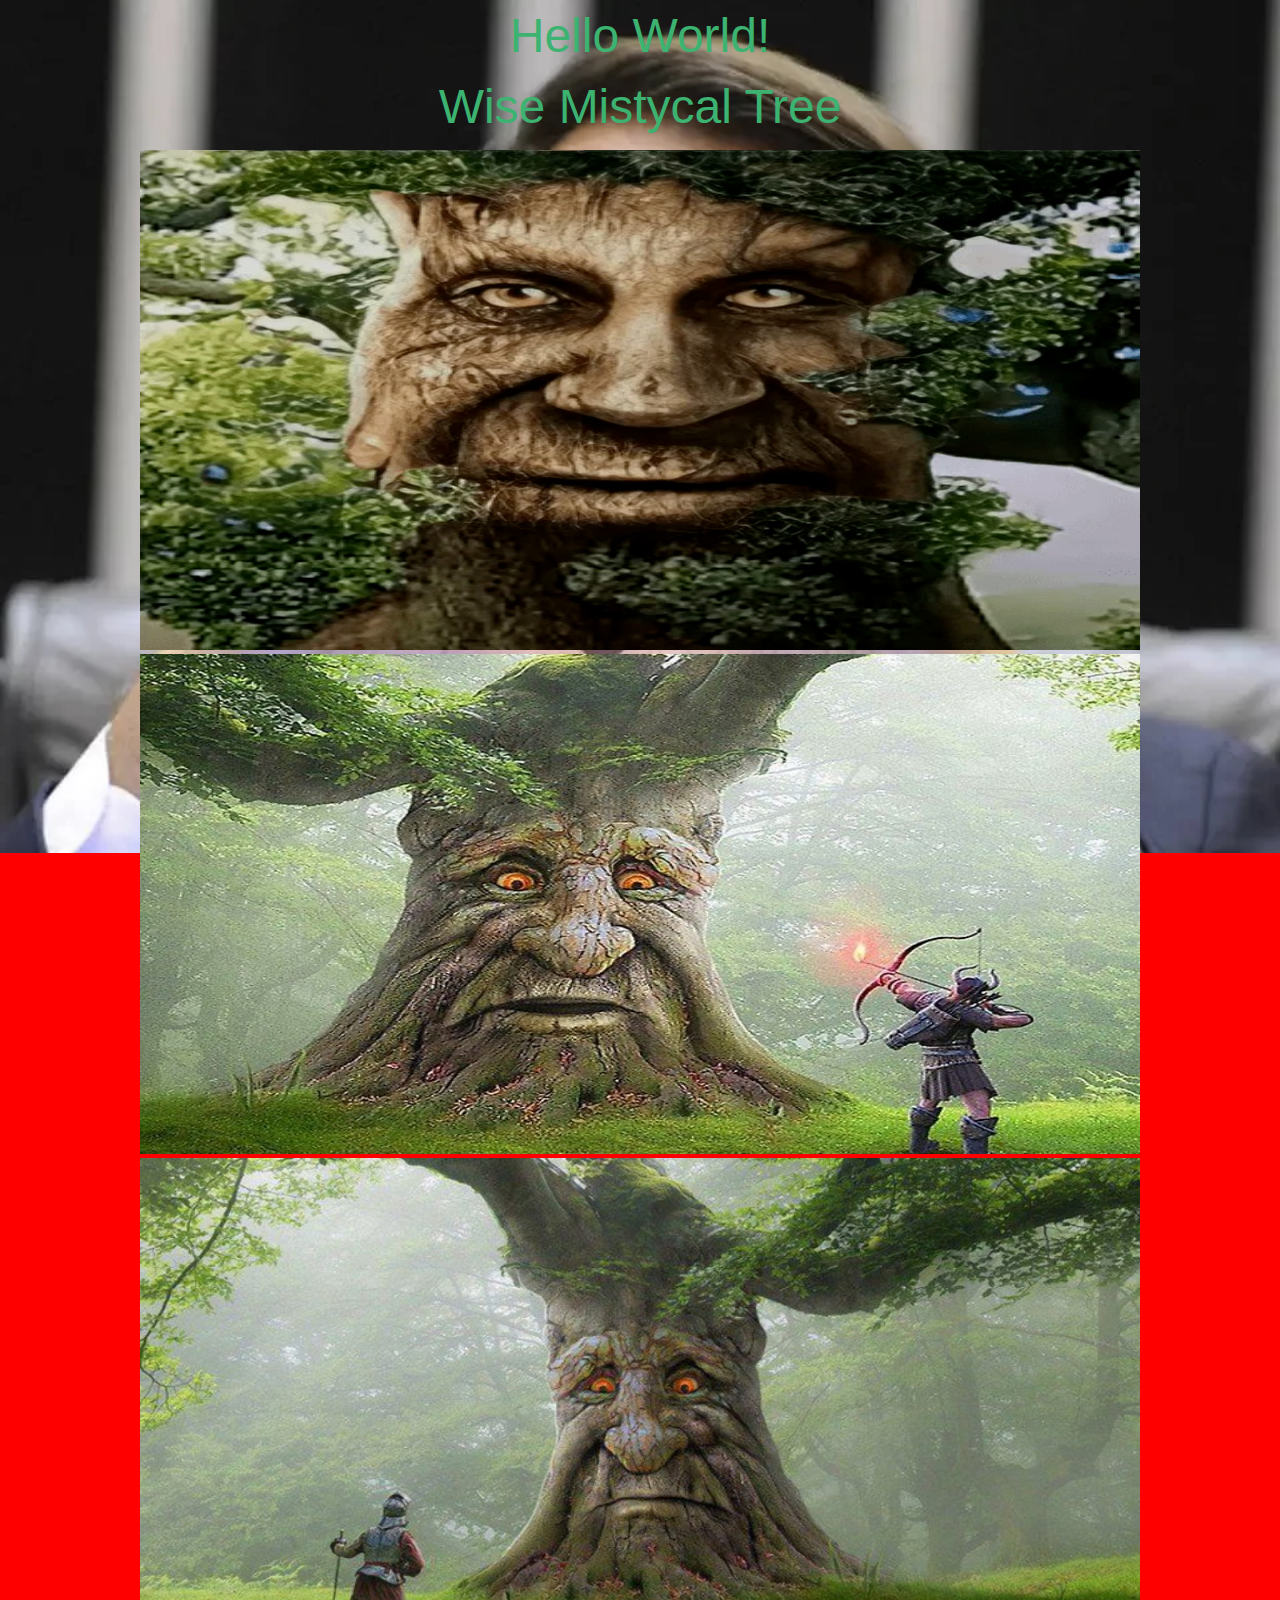
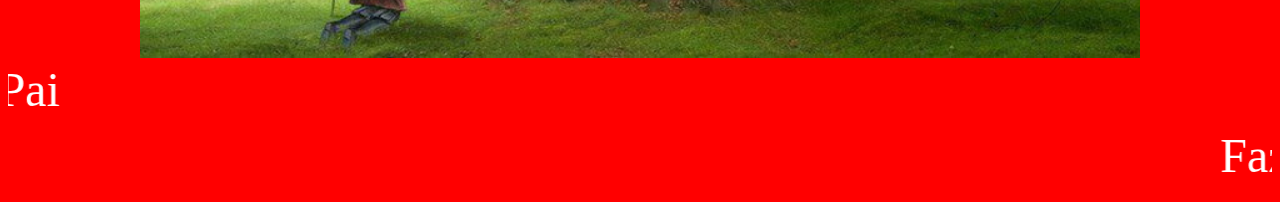
<file: Adriner.html>
<!DOCTYPE html>
<html lang="en">
<head>

    <meta charset="UTF-8">
    <meta http-equiv="X-UA-Compatible" content="IE=edge">
    <meta name="viewport" content="width=device-width, initial-scale=1.0">
    <title>ady</title>
    <style>
        body{
   background-image:url(joia.webp);
   background-size: 100%;
   background-attachment: fixed;
   background-repeat: no-repeat;
    }
    </style>
    
    </head>

        
        
    </style>
</head>
<body bgcolor="red" background="joia.webp"
    <p align="center">
        <font size="50" color="MediumSeaGreen" face="Arial">
            Hello World!
        </font>
    </p>
    <p align="center">
        <font size="50" color="MediumSeaGreen" face="Arial">
            Wise Mistycal Tree
        </font>
    </p>
    
    <img src="Wise" width="1000" height="500">
    <img src="idk.jpg" width="1000" height="500">
    <img src="nao.jpg" width="1000" height="500">
    <font size=30 color="white">
        <marquee direction="right">
            Devagar Pai
        </marquee>
    </font>
    <font size=30 color="white">
        <marquee direction="left">
            Faz isso não irmãzinha
        </marquee>
    </font>
</body>
</html>
</file>
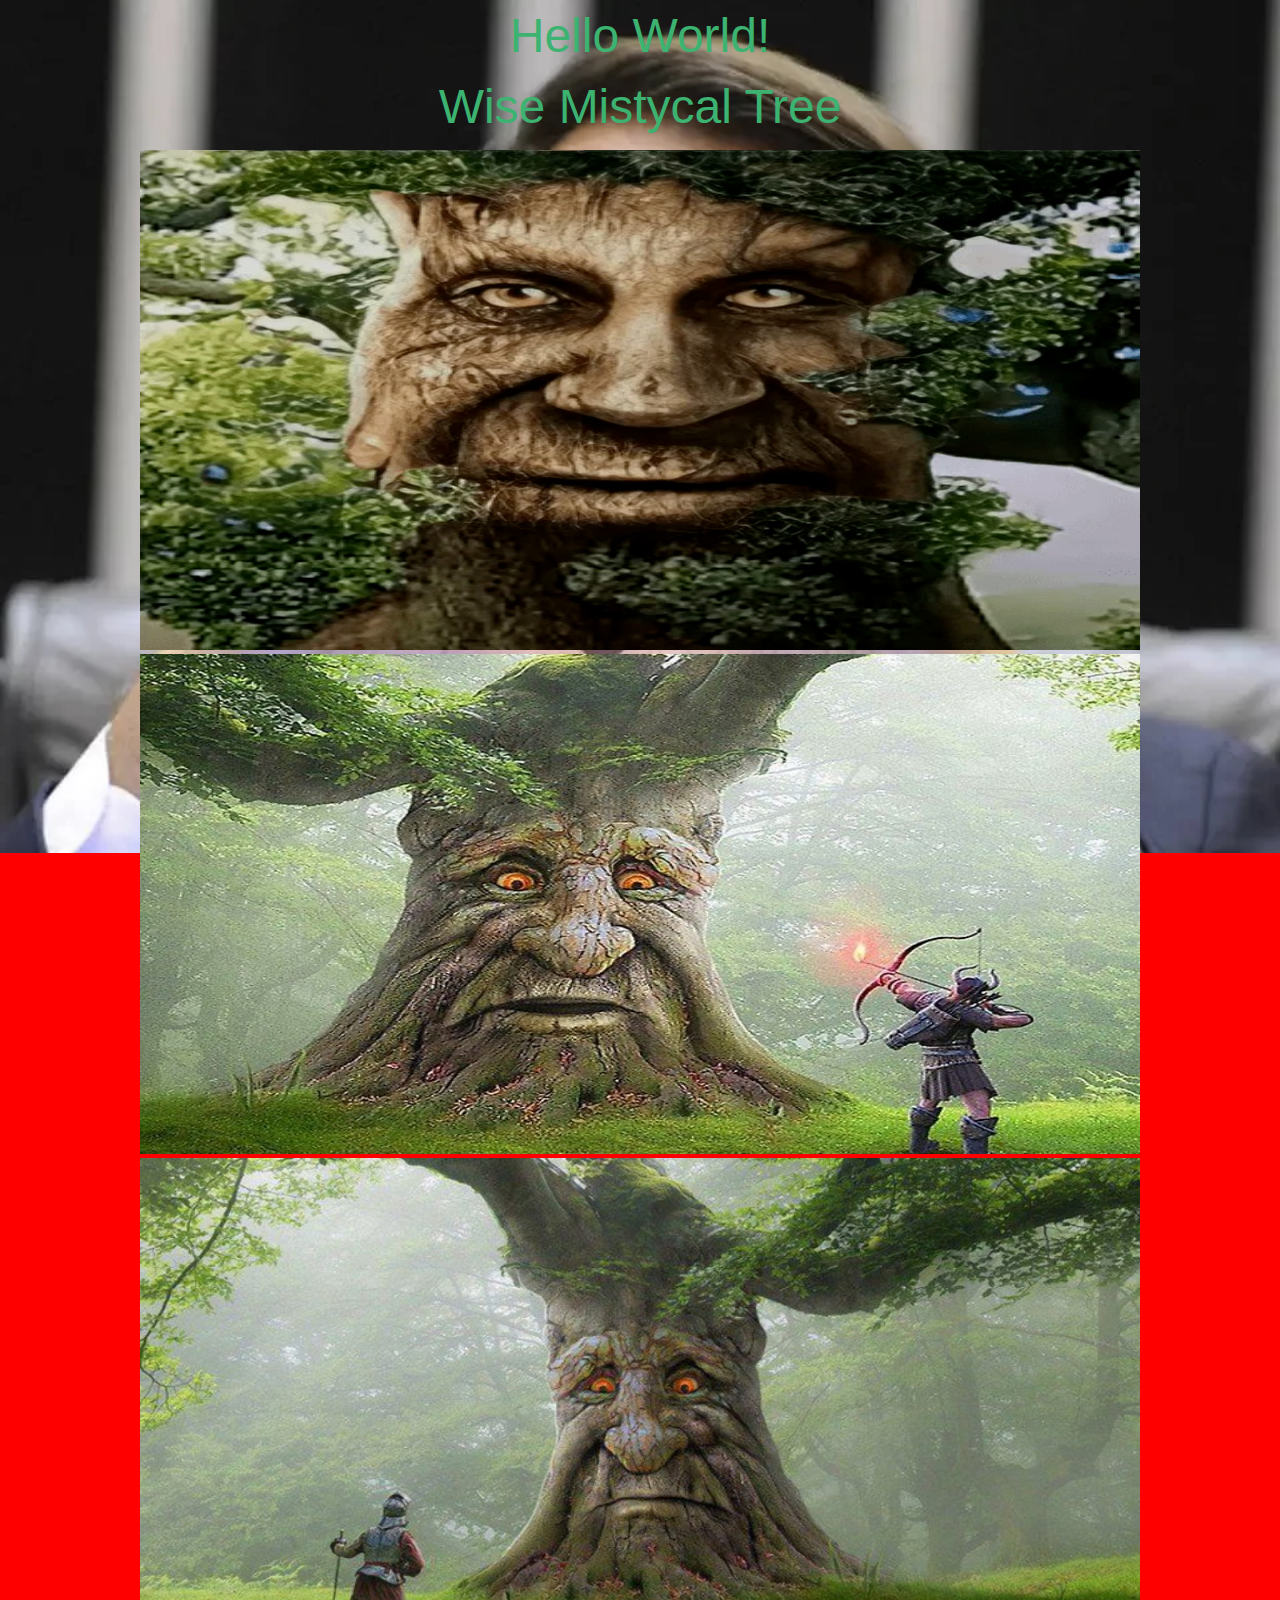
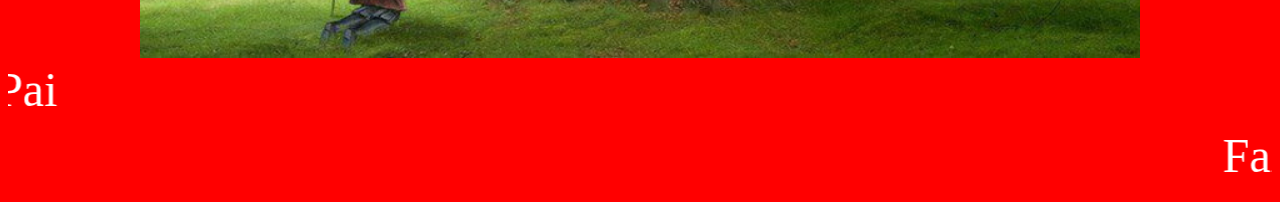
<file: Adrinerzzz.html>
<!DOCTYPE html>
<html lang="en">
<head>

    <meta charset="UTF-8">
    <meta http-equiv="X-UA-Compatible" content="IE=edge">
    <meta name="viewport" content="width=device-width, initial-scale=1.0">
    <title>ady</title>
    <style>
        body{
   background-image:url(furher/joia.webp);
   background-size: 100%;
   background-attachment: fixed;
   background-repeat: no-repeat;
    }
    </style>
    
    </head>

        
        
    </style>
</head>
<body bgcolor="red" background="furher/joia.webp"
    <p align="center">
        <font size="50" color="MediumSeaGreen" face="Arial">
            Hello World!
        </font>
    </p>
    <p align="center">
        <font size="50" color="MediumSeaGreen" face="Arial">
            Wise Mistycal Tree
        </font>
    </p>
    
    <img src="furher/Wise" width="1000" height="500">
    <img src="furher/idk.jpg" width="1000" height="500">
    <img src="furher/nao.jpg" width="1000" height="500">
    <font size=30 color="white">
        <marquee direction="right">
            Devagar Pai
        </marquee>
    </font>
    <font size=30 color="white">
        <marquee direction="left">
            Faz isso não irmãzinha
        </marquee>
    </font>
</body>
</html>
</file>
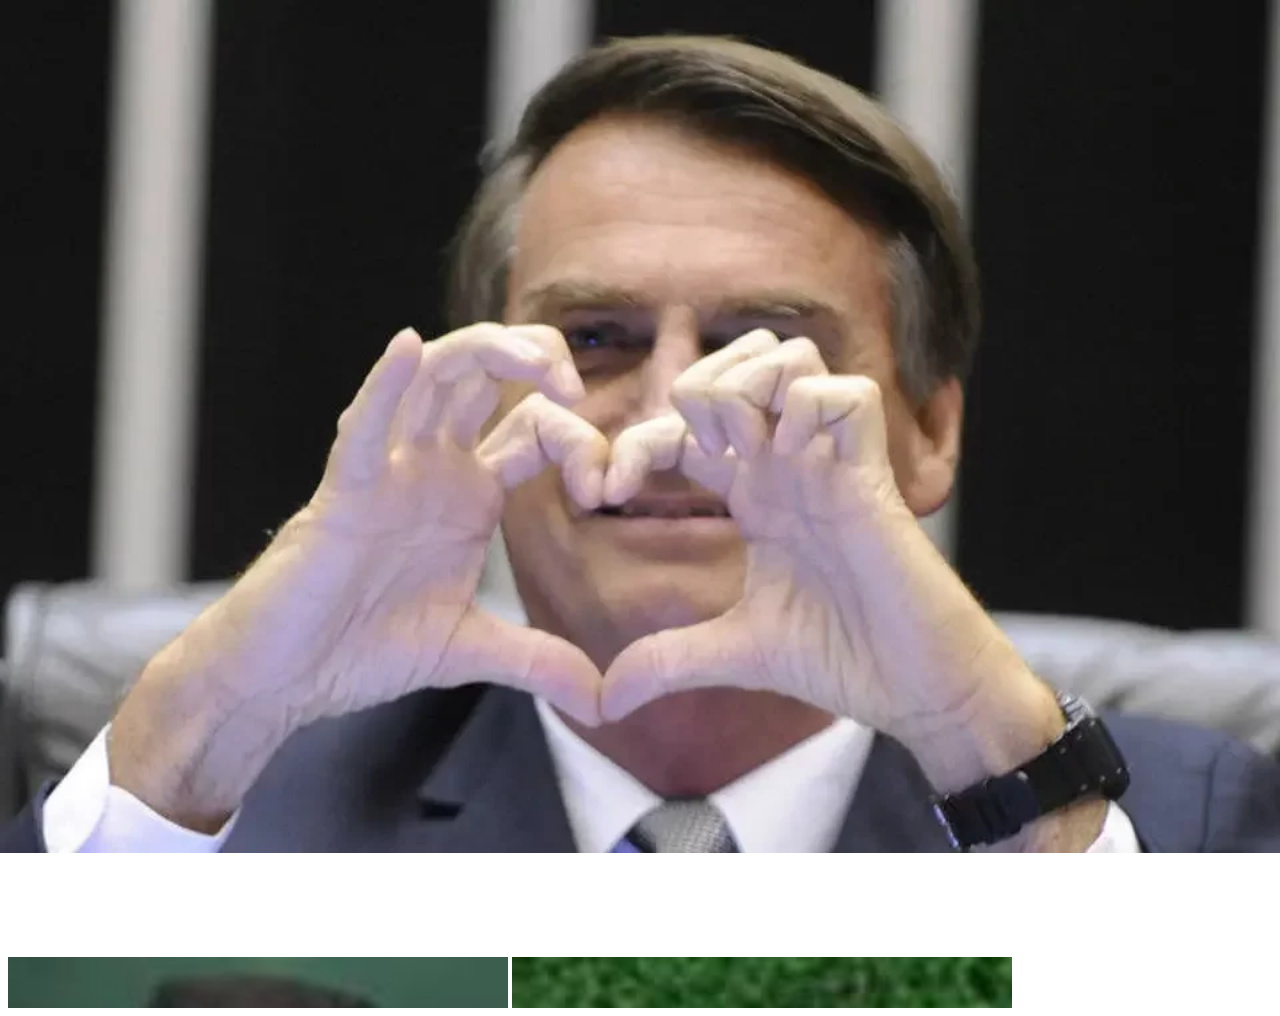
<file: letreiro.html>
<html>
    <head>
        <style>
            body{
       background-image:url(joia.webp);
       background-size: 100%;
       background-attachment: fixed;
       background-repeat: no-repeat;
        }
        </style>
        <body>
            <marquee direction="up" onmouseover="this.stop()"
            onmouseout="this.start()" height="1000">
                <img src="roblox.jpeg" width="500" height="500">
                <img src="rosto.jpeg" width="500" height="500">
                <img src="devagar.jpeg" width="500" height="500">

                


            
                </marquee>
        </body>
    </head>
</html>
</file>
